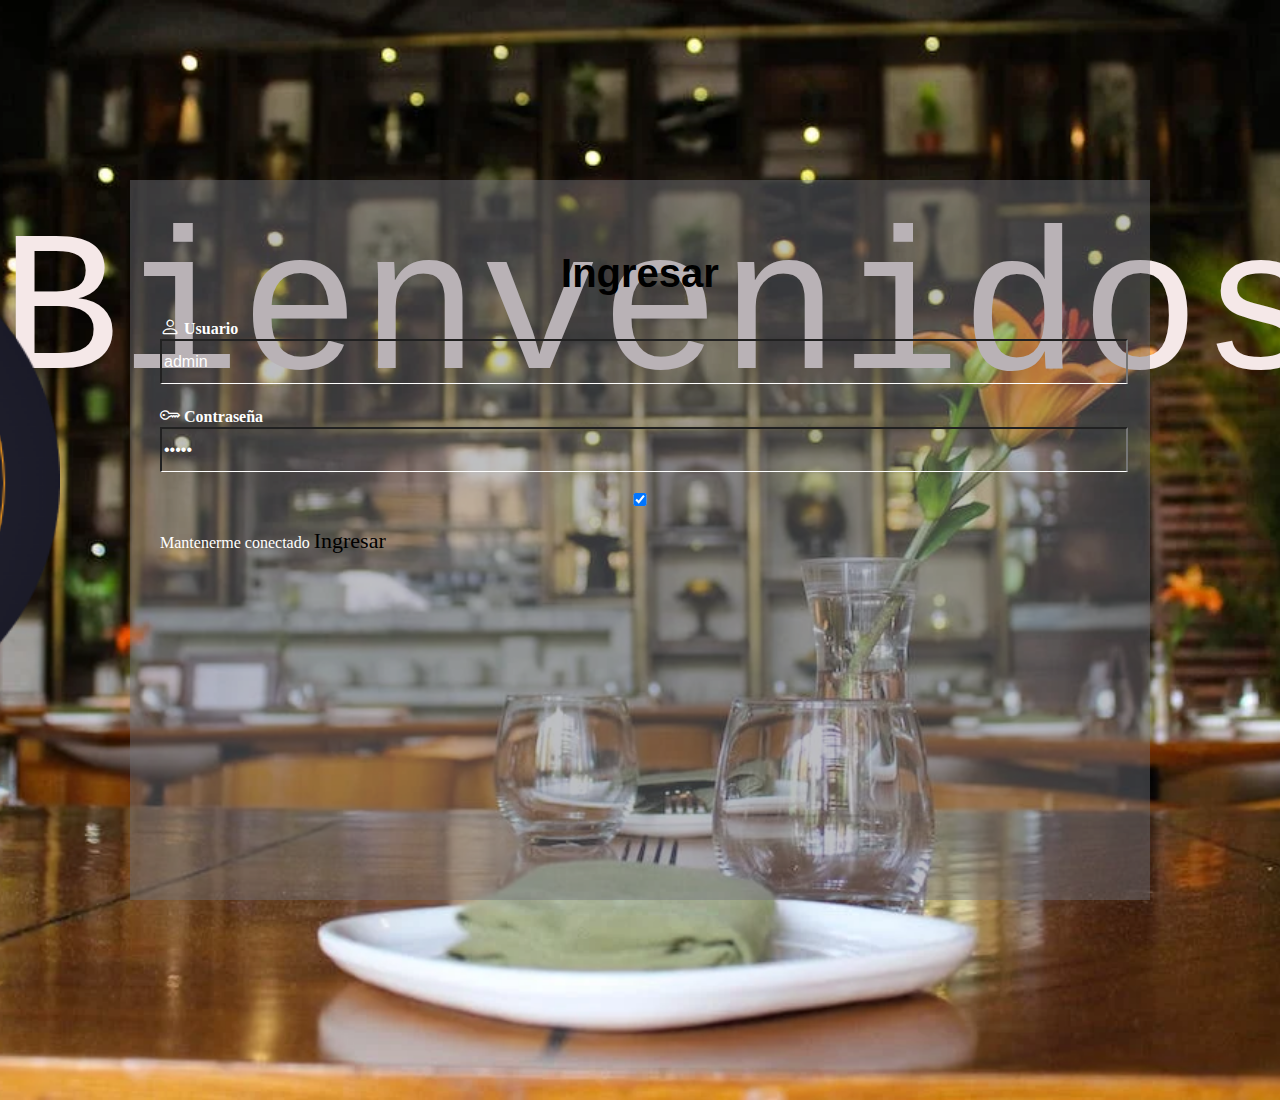
<file: index.html>
<!DOCTYPE html>
<html lang="en">

<head>
  <meta charset="UTF-8">
  <meta http-equiv="X-UA-Compatible" content="IE=edge">
  <meta name="viewport" content="width=device-width, initial-scale=1.0">

  <!--Conexión de Bootstrap-->
  <link href="https://cdn.jsdelivr.net/npm/bootstrap@5.3.0-alpha3/dist/css/bootstrap.min.css" rel="stylesheet"
    integrity="sha384-KK94CHFLLe+nY2dmCWGMq91rCGa5gtU4mk92HdvYe+M/SXH301p5ILy+dN9+nJOZ" crossorigin="anonymous">

  <!--Conexión de iconos de bootstrap-->
  <link rel="stylesheet" href="https://cdn.jsdelivr.net/npm/bootstrap-icons@1.10.5/font/bootstrap-icons.css">

  <!--Conexión de fonts-->
  <link rel="preconnect" href="https://fonts.googleapis.com" />
  <link rel="preconnect" href="https://fonts.gstatic.com" crossorigin />
  <link href="https://fonts.googleapis.com/css2?family=Quicksand:wght@400;700&display=swap" rel="stylesheet" />

  <!--Conexión de CSS-->
  <link rel="stylesheet" href="css/normalize.css" />
  <link rel="stylesheet" href="css/loginusuario.css" />

  <!--Icono pestaña navegador-->
  <link rel="shortcut icon" href="/image/icono_page.png" type="image/x-icon">
  <title>Login | Tu Gestión</title>

</head>

<body>

  <p class="Bienvenido">Bienvenidos</p>
  <div class="Usuario">
    <img class="avatar" src="image/Logo_Circulo_2.png" alt="logo">

    <h1 style="color: black; font-family: 'Ubuntu Condensed', sans-serif; font-size: 40px;"><b>Ingresar</b></h1>

    <form>
      <label for="Nombre_de_usuario"><b><i class="bi bi-person" style="font-size: 20px;"></i> Usuario</b></label>
      <input type="text" class="form-control" placeholder="Usuario" aria-label="Username"
        aria-describedby="addon-wrapping" value="admin"> <br>

      <label for="Contraseña"><b><i class="bi bi-key" style="font-size: 20px;"></i> Contraseña</b></label>
      <input type="password" class="form-control" placeholder="Contraseña" aria-label="password"
        aria-describedby="addon-wrapping" value="admin">

      <input type="checkbox" checked>
      <label for="mantenerme_conectado">Mantenerme conectado</label>

      <a class="ingresar" href="./page/home.html" style="color: black;">Ingresar</a>

    </form>
  </div>

</body>
<script src="https://cdn.jsdelivr.net/npm/bootstrap@5.3.0-alpha3/dist/js/bootstrap.bundle.min.js"
  integrity="sha384-ENjdO4Dr2bkBIFxQpeoTz1HIcje39Wm4jDKdf19U8gI4ddQ3GYNS7NTKfAdVQSZe" crossorigin="anonymous"></script>

</html>
</file>
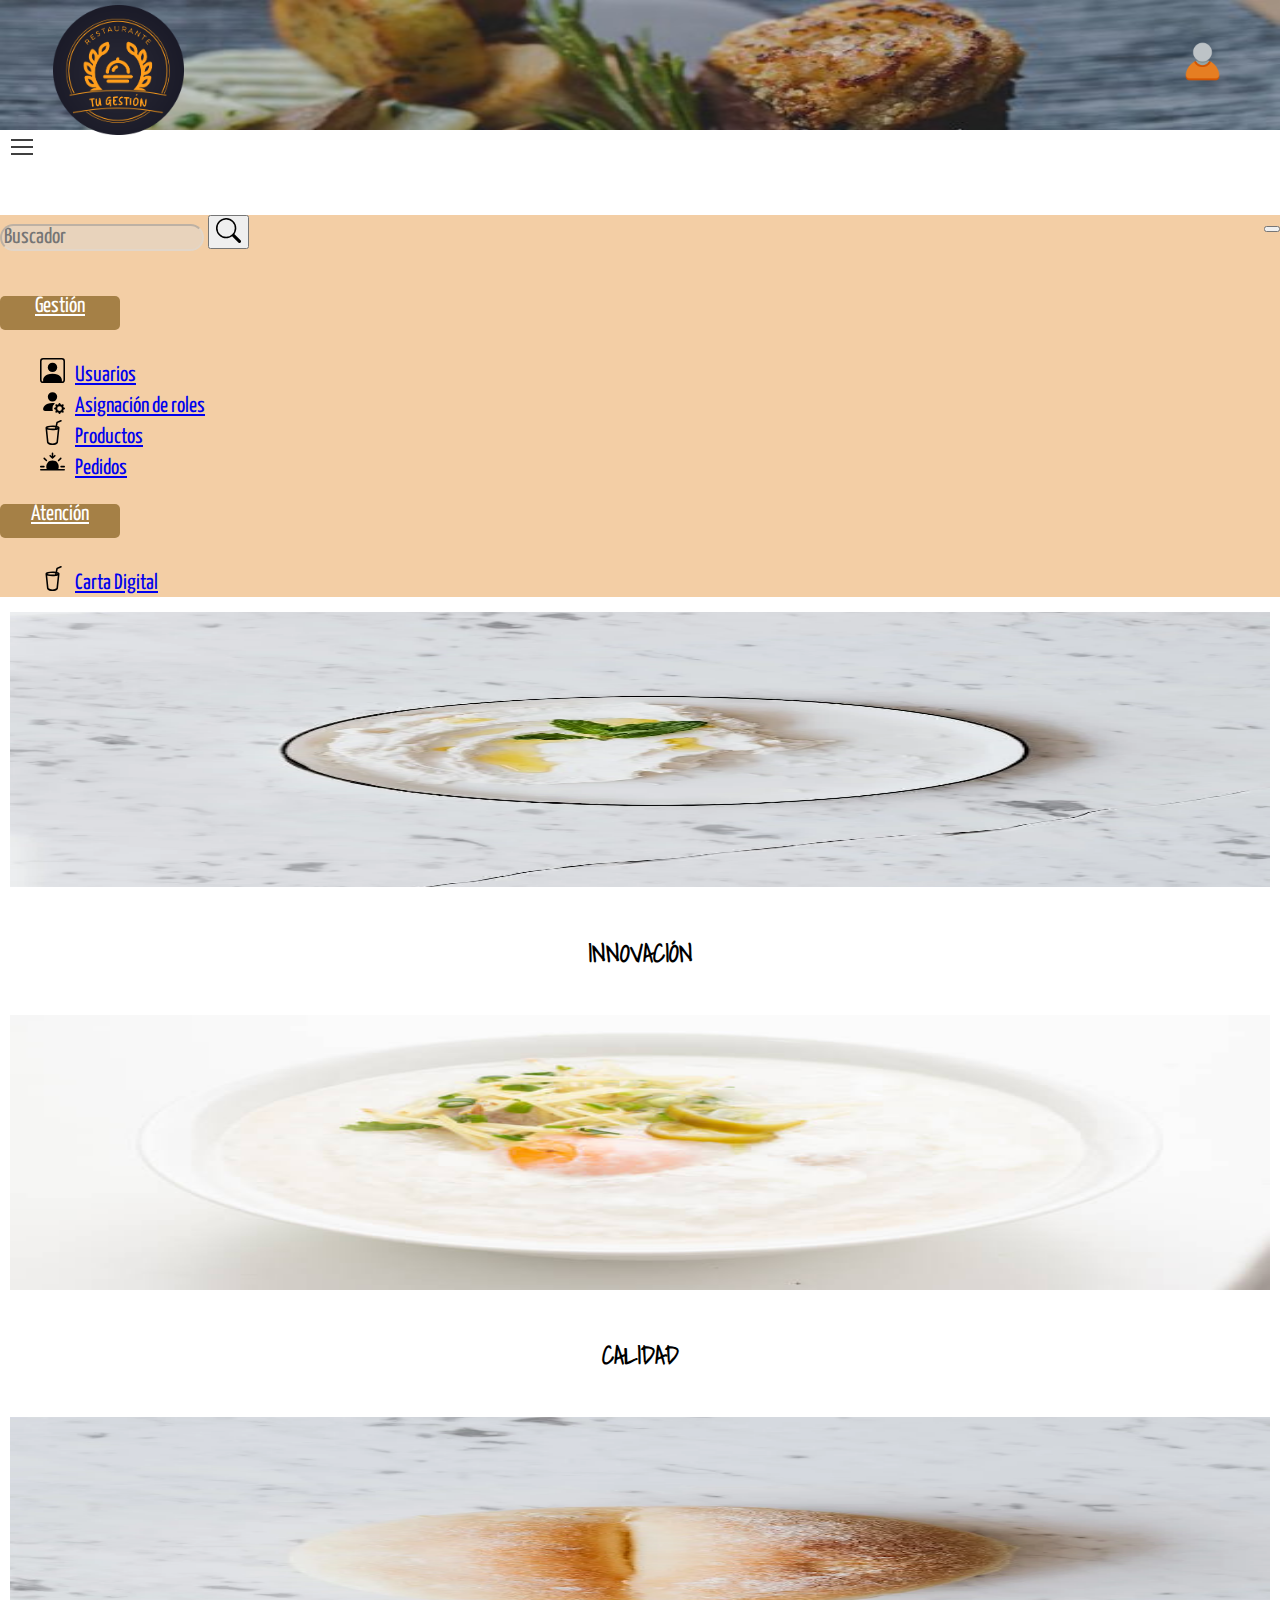
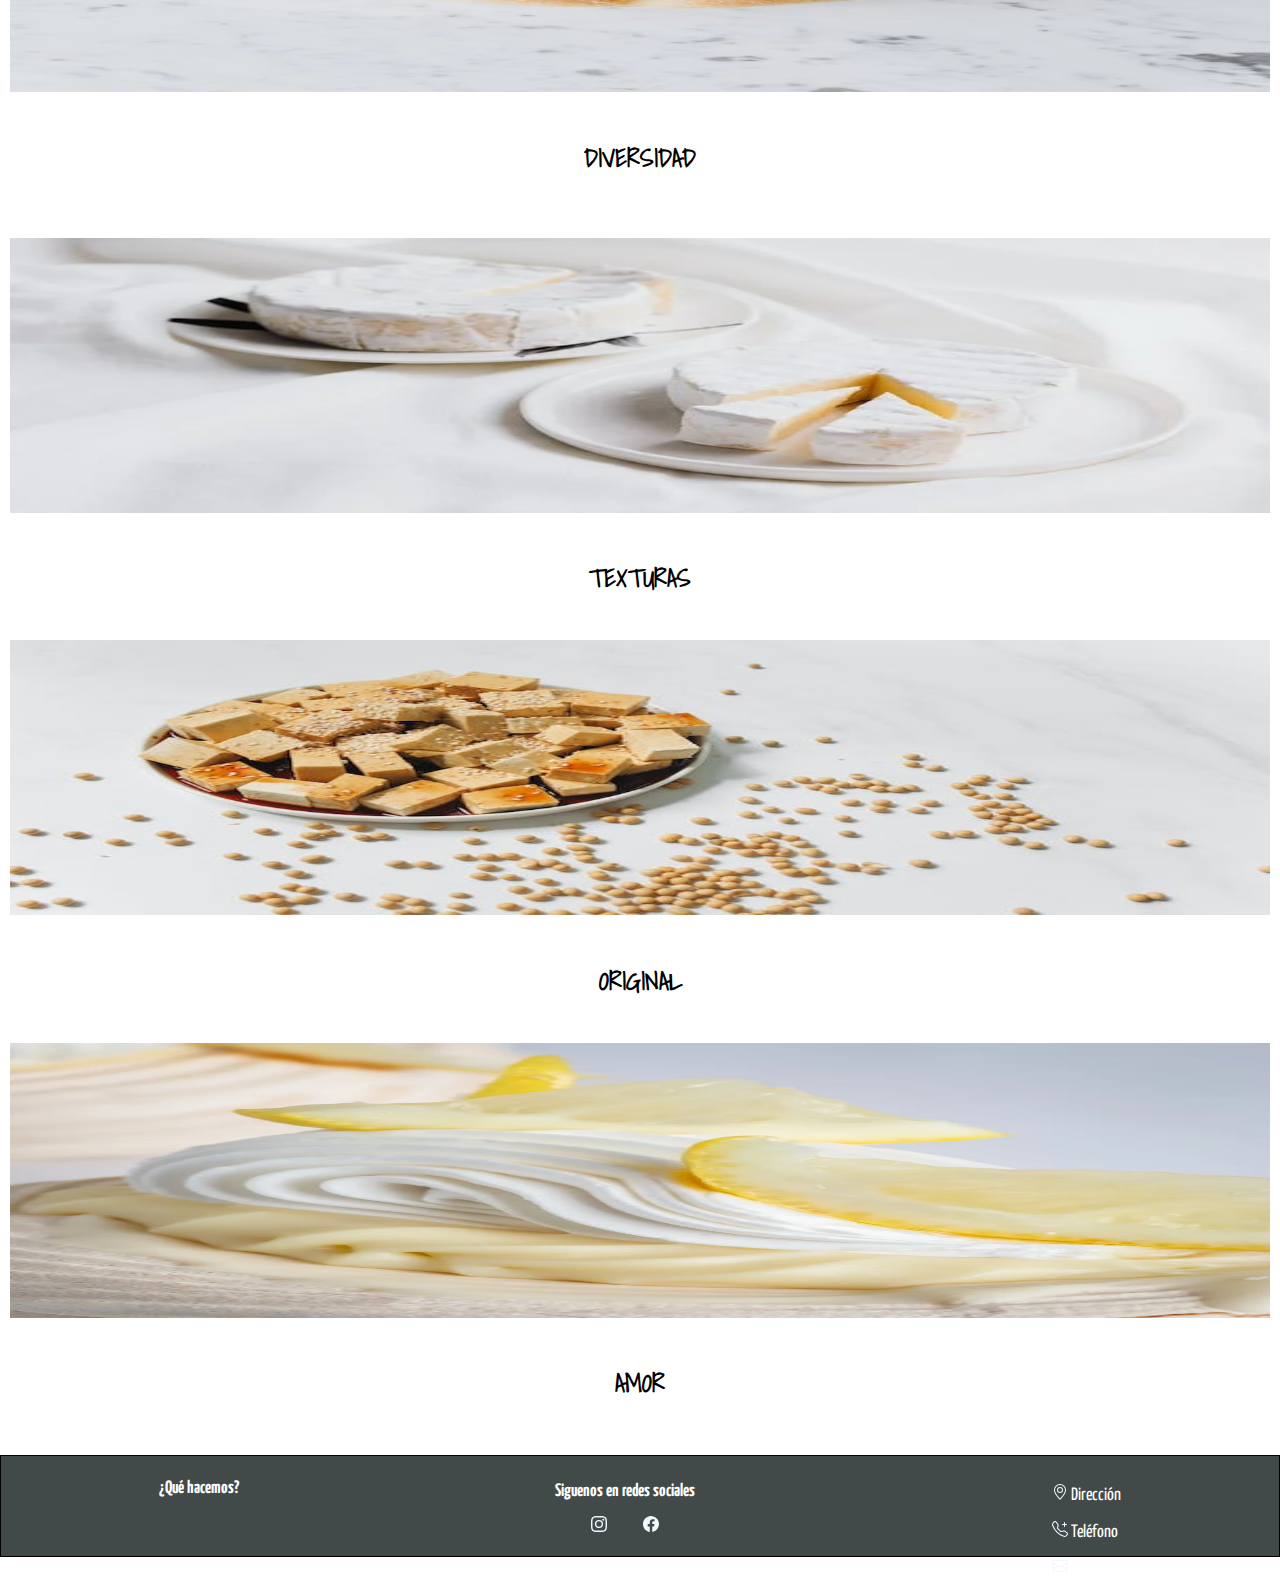
<file: page/home.html>
<!DOCTYPE html>
<html lang="en">

<head>
  <meta charset="UTF-8" />
  <meta http-equiv="X-UA-Compatible" content="IE=edge" />
  <meta name="viewport" content="width=device-width, initial-scale=1.0" />

  <!--Conexión de iconos de bootstrap-->
  <link href="https://cdn.jsdelivr.net/npm/bootstrap@5.3.0-alpha3/dist/css/bootstrap.min.css" rel="stylesheet"
    integrity="sha384-KK94CHFLLe+nY2dmCWGMq91rCGa5gtU4mk92HdvYe+M/SXH301p5ILy+dN9+nJOZ" crossorigin="anonymous" />

  <!--Icono pestaña navegador-->
  <link rel="shortcut icon" href="/image/icono_page.png" type="image/x-icon" />

  <!--Conexión de CSS-->
  <link rel="stylesheet" href="../css/home.css" />
  <title>Inicio | Tu Gestión</title>
</head>

<body>
  <!--Cabecera header-->
  <header class="container">
    <img src="../image/home.png" alt="image_home" />

    <div class="iconoPage">
      <img src="../image/Logo_Circulo_2.png" alt="icono" id="icono" style="padding: 5px;" />
    </div>

    <!--Logo del login-->
    <div class="float-end">
      <a href="/index.html"><img src="../image/user_login.png" alt="user_login" /></a>
    </div>
  </header>

  <!--Navbar-->
  <nav class="navbar" style="background-color: white">
    <div class="container-fluid">

      <button class="navbar-toggler" style="background-color: white; border-color: white" type="button"
        data-bs-toggle="offcanvas" data-bs-target="#offcanvasNavbar" aria-controls="offcanvasNavbar"
        aria-label="Toggle navigation">

        <svg xmlns="http://www.w3.org/2000/svg" height="2rem" fill="none" viewBox="0 0 24 24" strokeWidth="{1.5}"
          stroke="currentColor">
          <path strokeLinecap="round" strokeLinejoin="round" d="M3.75 6.75h16.5M3.75 12h16.5m-16.5 5.25h16.5" />
        </svg>

      </button>

      <div class="offcanvas offcanvas-end" tabindex="-1" id="offcanvasNavbar" aria-labelledby="offcanvasNavbarLabel">
        <div class="offcanvas-header">

          <button type="button" class="btn-close" data-bs-dismiss="offcanvas" aria-label="Close"></button>

        </div>
        <div class="offcanvas-body">

          <form class="d-flex" role="search">
            <input class="form-control" type="search" placeholder="Buscador" aria-label="Search" />

            <button class="btn" type="submit">

              <svg xmlns="http://www.w3.org/2000/svg" width="25" height="25" fill="currentColor" class="bi bi-search"
                viewBox="0 0 16 16">
                <path
                  d="M11.742 10.344a6.5 6.5 0 1 0-1.397 1.398h-.001c.03.04.062.078.098.115l3.85 3.85a1 1 0 0 0 1.415-1.414l-3.85-3.85a1.007 1.007 0 0 0-.115-.1zM12 6.5a5.5 5.5 0 1 1-11 0 5.5 5.5 0 0 1 11 0z" />
              </svg>

            </button>

          </form>

          <div class="gestion">
            <p><u> Gestión</u></p>
          </div>
          <ul class="navbar-nav justify-content-end flex-grow-1 pe-3">

            <li class="nav-item">
              <a href="../views/usuarios.html">
                <svg xmlns="http://www.w3.org/2000/svg" width="25" height="25" fill="currentColor" viewBox="0 0 16 16">
                  <path d="M11 6a3 3 0 1 1-6 0 3 3 0 0 1 6 0z" />
                  <path
                    d="M2 0a2 2 0 0 0-2 2v12a2 2 0 0 0 2 2h12a2 2 0 0 0 2-2V2a2 2 0 0 0-2-2H2zm12 1a1 1 0 0 1 1 1v12a1 1 0 0 1-1 1v-1c0-1-1-4-6-4s-6 3-6 4v1a1 1 0 0 1-1-1V2a1 1 0 0 1 1-1h12z" />
                </svg>
              </a>
              <a class="nav-link active" aria-current="page" href="../views/usuarios.html">Usuarios</a>
            </li>

            <li class="nav-item">
              <a href="../page/roles.html">
                <svg xmlns="http://www.w3.org/2000/svg" width="25" height="25" fill="currentColor" viewBox="0 0 16 16">
                  <path
                    d="M11 5a3 3 0 1 1-6 0 3 3 0 0 1 6 0Zm-9 8c0 1 1 1 1 1h5.256A4.493 4.493 0 0 1 8 12.5a4.49 4.49 0 0 1 1.544-3.393C9.077 9.038 8.564 9 8 9c-5 0-6 3-6 4Zm9.886-3.54c.18-.613 1.048-.613 1.229 0l.043.148a.64.64 0 0 0 .921.382l.136-.074c.561-.306 1.175.308.87.869l-.075.136a.64.64 0 0 0 .382.92l.149.045c.612.18.612 1.048 0 1.229l-.15.043a.64.64 0 0 0-.38.921l.074.136c.305.561-.309 1.175-.87.87l-.136-.075a.64.64 0 0 0-.92.382l-.045.149c-.18.612-1.048.612-1.229 0l-.043-.15a.64.64 0 0 0-.921-.38l-.136.074c-.561.305-1.175-.309-.87-.87l.075-.136a.64.64 0 0 0-.382-.92l-.148-.045c-.613-.18-.613-1.048 0-1.229l.148-.043a.64.64 0 0 0 .382-.921l-.074-.136c-.306-.561.308-1.175.869-.87l.136.075a.64.64 0 0 0 .92-.382l.045-.148ZM14 12.5a1.5 1.5 0 1 0-3 0 1.5 1.5 0 0 0 3 0Z" />
                </svg>
              </a>
              <a class="nav-link active" href="./roles.html">Asignación de roles</a>
            </li>

            <li class="nav-item">
              <a href="../page/productos.html">
                <svg xmlns="http://www.w3.org/2000/svg" width="25" height="25" fill="currentColor" viewBox="0 0 16 16">
                  <path
                    d="M13.902.334a.5.5 0 0 1-.28.65l-2.254.902-.4 1.927c.376.095.715.215.972.367.228.135.56.396.56.82 0 .046-.004.09-.011.132l-.962 9.068a1.28 1.28 0 0 1-.524.93c-.488.34-1.494.87-3.01.87-1.516 0-2.522-.53-3.01-.87a1.28 1.28 0 0 1-.524-.93L3.51 5.132A.78.78 0 0 1 3.5 5c0-.424.332-.685.56-.82.262-.154.607-.276.99-.372C5.824 3.614 6.867 3.5 8 3.5c.712 0 1.389.045 1.985.127l.464-2.215a.5.5 0 0 1 .303-.356l2.5-1a.5.5 0 0 1 .65.278zM9.768 4.607A13.991 13.991 0 0 0 8 4.5c-1.076 0-2.033.11-2.707.278A3.284 3.284 0 0 0 4.645 5c.146.073.362.15.648.222C5.967 5.39 6.924 5.5 8 5.5c.571 0 1.109-.03 1.588-.085l.18-.808zm.292 1.756C9.445 6.45 8.742 6.5 8 6.5c-1.133 0-2.176-.114-2.95-.308a5.514 5.514 0 0 1-.435-.127l.838 8.03c.013.121.06.186.102.215.357.249 1.168.69 2.438.69 1.27 0 2.081-.441 2.438-.69.042-.029.09-.094.102-.215l.852-8.03a5.517 5.517 0 0 1-.435.127 8.88 8.88 0 0 1-.89.17zM4.467 4.884s.003.002.005.006l-.005-.006zm7.066 0-.005.006c.002-.004.005-.006.005-.006zM11.354 5a3.174 3.174 0 0 0-.604-.21l-.099.445.055-.013c.286-.072.502-.149.648-.222z" />
                </svg>
              </a>
              <a class="nav-link active" href="./productos.html">Productos</a>
            </li>

            <li class="nav-item">
              <a href="../page/pedidos.html">
                <svg xmlns="http://www.w3.org/2000/svg" width="25" height="25" fill="currentColor" viewBox="0 0 16 16">
                  <path
                    d="M7.646 4.854a.5.5 0 0 0 .708 0l1.5-1.5a.5.5 0 0 0-.708-.708l-.646.647V1.5a.5.5 0 0 0-1 0v1.793l-.646-.647a.5.5 0 1 0-.708.708l1.5 1.5zm-5.303-.51a.5.5 0 0 1 .707 0l1.414 1.413a.5.5 0 0 1-.707.707L2.343 5.05a.5.5 0 0 1 0-.707zm11.314 0a.5.5 0 0 1 0 .706l-1.414 1.414a.5.5 0 1 1-.707-.707l1.414-1.414a.5.5 0 0 1 .707 0zM11.709 11.5a4 4 0 1 0-7.418 0H.5a.5.5 0 0 0 0 1h15a.5.5 0 0 0 0-1h-3.79zM0 10a.5.5 0 0 1 .5-.5h2a.5.5 0 0 1 0 1h-2A.5.5 0 0 1 0 10zm13 0a.5.5 0 0 1 .5-.5h2a.5.5 0 0 1 0 1h-2a.5.5 0 0 1-.5-.5z" />
                </svg>
              </a>
              <a class="nav-link active" href="./pedidos.html">Pedidos </a>
            </li>
          </ul>

          <div class="atencion">
            <p><u> Atención</u></p>
          </div>

          <ul class="navbar-nav justify-content-end flex-grow-1 pe-3">
            <li class="nav-item">
              <a href="../views/cartaDigital.html">
                <svg xmlns="http://www.w3.org/2000/svg" width="25" height="25" fill="currentColor" viewBox="0 0 16 16">
                  <path
                    d="M13.902.334a.5.5 0 0 1-.28.65l-2.254.902-.4 1.927c.376.095.715.215.972.367.228.135.56.396.56.82 0 .046-.004.09-.011.132l-.962 9.068a1.28 1.28 0 0 1-.524.93c-.488.34-1.494.87-3.01.87-1.516 0-2.522-.53-3.01-.87a1.28 1.28 0 0 1-.524-.93L3.51 5.132A.78.78 0 0 1 3.5 5c0-.424.332-.685.56-.82.262-.154.607-.276.99-.372C5.824 3.614 6.867 3.5 8 3.5c.712 0 1.389.045 1.985.127l.464-2.215a.5.5 0 0 1 .303-.356l2.5-1a.5.5 0 0 1 .65.278zM9.768 4.607A13.991 13.991 0 0 0 8 4.5c-1.076 0-2.033.11-2.707.278A3.284 3.284 0 0 0 4.645 5c.146.073.362.15.648.222C5.967 5.39 6.924 5.5 8 5.5c.571 0 1.109-.03 1.588-.085l.18-.808zm.292 1.756C9.445 6.45 8.742 6.5 8 6.5c-1.133 0-2.176-.114-2.95-.308a5.514 5.514 0 0 1-.435-.127l.838 8.03c.013.121.06.186.102.215.357.249 1.168.69 2.438.69 1.27 0 2.081-.441 2.438-.69.042-.029.09-.094.102-.215l.852-8.03a5.517 5.517 0 0 1-.435.127 8.88 8.88 0 0 1-.89.17zM4.467 4.884s.003.002.005.006l-.005-.006zm7.066 0-.005.006c.002-.004.005-.006.005-.006zM11.354 5a3.174 3.174 0 0 0-.604-.21l-.099.445.055-.013c.286-.072.502-.149.648-.222z" />
                </svg>
              </a>
              <a class="nav-link active" href="../views/cartaDigital.html">Carta Digital</a>
            </li>
          </ul>

        </div>
      </div>
    </div>
  </nav>

  <!--Cartas Home-->
  <section style="padding: 10px;">

    <div class="card-group">
      <div class="card">
        <img src="../image/image (1e).png" class="card-img-top" alt="..." />
        <div class="card-body">
          <h5 class="card-title"><strong>INNOVACIÓN</strong></h5>
        </div>
      </div>

      <div class="card">
        <img src="../image/image (1l).png" class="card-img-top" alt="..." />
        <div class="card-body">
          <h5 class="card-title"><strong>CALIDAD</strong></h5>
        </div>
      </div>

      <div class="card">
        <img src="../image/image (1s).png" class="card-img-top" alt="..." />
        <div class="card-body">
          <h5 class="card-title"><strong>DIVERSIDAD</strong></h5>
        </div>
      </div>

    </div> <br> 

    <div class="card-group">
      <div class="card">
        <img src="../image/image (1t).png" class="card-img-top" alt="..." />
        <div class="card-body">
          <h5 class="card-title"><strong>TEXTURAS</strong></h5>
        </div>
      </div>

      <div class="card">
        <img src="../image/image (a1).png" class="card-img-top" alt="..." />
        <div class="card-body">
          <h5 class="card-title"><strong>ORIGINAL</strong></h5>
        </div>
      </div>

      <div class="card">
        <img src="../image/image (q1).png" class="card-img-top" alt="..." />
        <div class="card-body">
          <h5 class="card-title"><strong>AMOR</strong></h5>
        </div>
      </div>
    </div>

  </section>

  <!--Footer home-->
  <footer class="footer">

    <div class="container-footer">
      <h1>¿Qué hacemos?</h1>
      <div>
        <h2>Siguenos en redes sociales</h2>
        <div class="icono" style="justify-content: space-evenly;">
          <svg xmlns="http://www.w3.org/2000/svg" width="16" height="16" fill="currentColor" class="bi bi-instagram"
            viewBox="0 0 16 16" style="color: aliceblue;">
            <path
              d="M8 0C5.829 0 5.556.01 4.703.048 3.85.088 3.269.222 2.76.42a3.917 3.917 0 0 0-1.417.923A3.927 3.927 0 0 0 .42 2.76C.222 3.268.087 3.85.048 4.7.01 5.555 0 5.827 0 8.001c0 2.172.01 2.444.048 3.297.04.852.174 1.433.372 1.942.205.526.478.972.923 1.417.444.445.89.719 1.416.923.51.198 1.09.333 1.942.372C5.555 15.99 5.827 16 8 16s2.444-.01 3.298-.048c.851-.04 1.434-.174 1.943-.372a3.916 3.916 0 0 0 1.416-.923c.445-.445.718-.891.923-1.417.197-.509.332-1.09.372-1.942C15.99 10.445 16 10.173 16 8s-.01-2.445-.048-3.299c-.04-.851-.175-1.433-.372-1.941a3.926 3.926 0 0 0-.923-1.417A3.911 3.911 0 0 0 13.24.42c-.51-.198-1.092-.333-1.943-.372C10.443.01 10.172 0 7.998 0h.003zm-.717 1.442h.718c2.136 0 2.389.007 3.232.046.78.035 1.204.166 1.486.275.373.145.64.319.92.599.28.28.453.546.598.92.11.281.24.705.275 1.485.039.843.047 1.096.047 3.231s-.008 2.389-.047 3.232c-.035.78-.166 1.203-.275 1.485a2.47 2.47 0 0 1-.599.919c-.28.28-.546.453-.92.598-.28.11-.704.24-1.485.276-.843.038-1.096.047-3.232.047s-2.39-.009-3.233-.047c-.78-.036-1.203-.166-1.485-.276a2.478 2.478 0 0 1-.92-.598 2.48 2.48 0 0 1-.6-.92c-.109-.281-.24-.705-.275-1.485-.038-.843-.046-1.096-.046-3.233 0-2.136.008-2.388.046-3.231.036-.78.166-1.204.276-1.486.145-.373.319-.64.599-.92.28-.28.546-.453.92-.598.282-.11.705-.24 1.485-.276.738-.034 1.024-.044 2.515-.045v.002zm4.988 1.328a.96.96 0 1 0 0 1.92.96.96 0 0 0 0-1.92zm-4.27 1.122a4.109 4.109 0 1 0 0 8.217 4.109 4.109 0 0 0 0-8.217zm0 1.441a2.667 2.667 0 1 1 0 5.334 2.667 2.667 0 0 1 0-5.334z" />
          </svg>
          <svg xmlns="http://www.w3.org/2000/svg" width="16" height="16" fill="currentColor" class="bi bi-facebook"
            viewBox="0 0 16 16" style="color: aliceblue;">
            <path
              d="M16 8.049c0-4.446-3.582-8.05-8-8.05C3.58 0-.002 3.603-.002 8.05c0 4.017 2.926 7.347 6.75 7.951v-5.625h-2.03V8.05H6.75V6.275c0-2.017 1.195-3.131 3.022-3.131.876 0 1.791.157 1.791.157v1.98h-1.009c-.993 0-1.303.621-1.303 1.258v1.51h2.218l-.354 2.326H9.25V16c3.824-.604 6.75-3.934 6.75-7.951z" />
          </svg>
        </div>
      </div>

      <div>
        <ul>
          <li class="iconos-li">
            <svg xmlns="http://www.w3.org/2000/svg" width="16" height="16" fill="currentColor" class="bi bi-geo-alt"
              viewBox="0 0 16 16" style="color: aliceblue;">
              <path
                d="M12.166 8.94c-.524 1.062-1.234 2.12-1.96 3.07A31.493 31.493 0 0 1 8 14.58a31.481 31.481 0 0 1-2.206-2.57c-.726-.95-1.436-2.008-1.96-3.07C3.304 7.867 3 6.862 3 6a5 5 0 0 1 10 0c0 .862-.305 1.867-.834 2.94zM8 16s6-5.686 6-10A6 6 0 0 0 2 6c0 4.314 6 10 6 10z" />
              <path d="M8 8a2 2 0 1 1 0-4 2 2 0 0 1 0 4zm0 1a3 3 0 1 0 0-6 3 3 0 0 0 0 6z" />
            </svg>
            Dirección
          </li>
        </ul>

        <ul>
          <li class="iconos-li">
            <svg xmlns="http://www.w3.org/2000/svg" width="16" height="16" fill="currentColor"
              class="bi bi-telephone-plus" viewBox="0 0 16 16" style="color: aliceblue;">
              <path
                d="M3.654 1.328a.678.678 0 0 0-1.015-.063L1.605 2.3c-.483.484-.661 1.169-.45 1.77a17.568 17.568 0 0 0 4.168 6.608 17.569 17.569 0 0 0 6.608 4.168c.601.211 1.286.033 1.77-.45l1.034-1.034a.678.678 0 0 0-.063-1.015l-2.307-1.794a.678.678 0 0 0-.58-.122l-2.19.547a1.745 1.745 0 0 1-1.657-.459L5.482 8.062a1.745 1.745 0 0 1-.46-1.657l.548-2.19a.678.678 0 0 0-.122-.58L3.654 1.328zM1.884.511a1.745 1.745 0 0 1 2.612.163L6.29 2.98c.329.423.445.974.315 1.494l-.547 2.19a.678.678 0 0 0 .178.643l2.457 2.457a.678.678 0 0 0 .644.178l2.189-.547a1.745 1.745 0 0 1 1.494.315l2.306 1.794c.829.645.905 1.87.163 2.611l-1.034 1.034c-.74.74-1.846 1.065-2.877.702a18.634 18.634 0 0 1-7.01-4.42 18.634 18.634 0 0 1-4.42-7.009c-.362-1.03-.037-2.137.703-2.877L1.885.511z" />
              <path fill-rule="evenodd"
                d="M12.5 1a.5.5 0 0 1 .5.5V3h1.5a.5.5 0 0 1 0 1H13v1.5a.5.5 0 0 1-1 0V4h-1.5a.5.5 0 0 1 0-1H12V1.5a.5.5 0 0 1 .5-.5z" />
            </svg>
            Teléfono
          </li>
        </ul>

        <ul>
          <li class="iconos-li">
            <svg xmlns="http://www.w3.org/2000/svg" width="16" height="16" fill="currentColor" class="bi bi-envelope"
              viewBox="0 0 16 16" style="color: aliceblue;">
              <path
                d="M0 4a2 2 0 0 1 2-2h12a2 2 0 0 1 2 2v8a2 2 0 0 1-2 2H2a2 2 0 0 1-2-2V4Zm2-1a1 1 0 0 0-1 1v.217l7 4.2 7-4.2V4a1 1 0 0 0-1-1H2Zm13 2.383-4.708 2.825L15 11.105V5.383Zm-.034 6.876-5.64-3.471L8 9.583l-1.326-.795-5.64 3.47A1 1 0 0 0 2 13h12a1 1 0 0 0 .966-.741ZM1 11.105l4.708-2.897L1 5.383v5.722Z" />
            </svg>
            Email
          </li>
        </ul>

      </div>
    </div>
  </footer>

</body>

<!--Conexión de Bootstrap-->
<script src="https://cdn.jsdelivr.net/npm/bootstrap@5.3.0-alpha3/dist/js/bootstrap.bundle.min.js"
  integrity="sha384-ENjdO4Dr2bkBIFxQpeoTz1HIcje39Wm4jDKdf19U8gI4ddQ3GYNS7NTKfAdVQSZe" crossorigin="anonymous"></script>

</html>
</file>
<file: css/loginusuario.css>
:root {
    --azul:#134074;
    --azuloscuro:#0b2545;
    --azulGris:#8DA9C4;
    --blanco:#fff;
    --fuente:'Quicksand', sans-serif;
}
.Bienvenido {
    font-size: 200px;
    color: #f5e8e8;
    font-family: 'Courier New', Courier, monospace;
}

body{
    margin: 0;
    padding: 0;
    background: url(../imagenes/image.png) no-repeat center top;
    background-size: cover;
    height: 100vh;
}
 
.Usuario{
    width: 1020px;
    height: 720px;
    background: #71737d75;
    color: #fff;
    top: 60%;
    left: 50%;
    position:absolute;
    transform: translate(-50%,-50%);
    box-sizing: border-box;
    padding: 70px 30px;
}
.Usuario .avatar{
    height: 500px;
    width: 500px;
    position: absolute;
    top: 50px;
    left: calc(-50% - 60px);
}
.Usuario h1{
    margin: 0;
    padding: 0 0 20px;
    text-align: center;
    font-size: 62px;
}
.input label{
    margin: 0;
    padding: 0;
    font-weight: bold;
    display: block;

}
.Usuario input{
    width: 100%;
    margin-bottom: 20px;
}
.Usuario input[type="text"],
.Usuario input[type=password]{
    border: nome;
    border-bottom: 1px solid #fff;
    background: transparent;
    outline: none;
height: 40px;
color: #fff;
font-size: 16px;
}
.Usuario input[type="sumit"]{
    font-weight: bolder;
    border: none;
    outline: none;
    height: 40px;
    background: #1f8beaba;
    font-size: 20px;
    border-radius: 20px;
    text-align: center;
    margin-top: 20px;
    transition: background-color .3s ease-in-out ;
}


.Usuario a{
    text-decoration: none;
    font-size: 22px;
    line-height: 30px;
    color: rgb(16, 15, 15);
}
.Usuario a:hover{
    color: #f7f7f8;
}
.cursor[type="submit"]:hover{
    cursor: pointer;
    background-color: var(--azul);
}
</file>
<file: css/home.css>
@import url("https://fonts.googleapis.com/css2?family=Yanone+Kaffeesatz:wght@300&display=swap");

@import url("https://fonts.googleapis.com/css2?family=Shadows+Into+Light&display=swap");

body {
  margin: 0;
}

.container {
  width: 100%;
}

.container img {
  width: 100%;
  height: 130px;
  position: absolute;
  top: 0;
  left: 0;
}

.float-end {
  position: absolute;
  right: 0;
  top: 0;
  margin: 24px 100px 10px 0px;
}

.float-end img {
  width: 45px;
  height: 45px;
  position: absolute;
  top: 15px;
  right: 0;
}

.iconoPage {
  margin: all;
  width: 131px;
  height: 130px;
  float: left;
  margin-right: 50px;
  position: absolute;
  top: 0;
  left: 48px;
}

.navbar {
  --bs-bg-opacity: 0;
  margin-top: 130px;
}

.offcanvas {
  left: 0;
  background-color: #f3cea5;
}

.offcanvas-header {
  position: absolute;
  right: 0;
}

.offcanvas-body {
  background-color: #f3cea5;
}

img,
svg {
  color: black;
}

.container-fluid {
  background-color: white;
}

.d-flex {
  margin-top: 3rem !important;
}

.navbar-nav {
  padding-top: 12px;
}

.navbar-toggler {
  border: 0;
}

.gestion {
  width: 120px;
  height: 34px;
  background: #a58046;
  border-radius: 5px;
  margin-top: 45px;
}

.form-control {
  font-family: "Yanone Kaffeesatz", sans-serif;
  background-color: #d9d9d96e;
  font-size: 22px;
  text-align: justify;
  border-radius: 15px;
  border-color: #d9d9d96e;
}

.gestion p {
  text-align: center;
  color: white;
  font-family: "Yanone Kaffeesatz", sans-serif;
  font-size: 22px;
}

.nav-item {
  display: flex;
  flex-direction: row;
  align-items: center;
  font-size: 22px;
}

.nav-link {
  margin-left: 10px;
  font-family: "Yanone Kaffeesatz", sans-serif;
  font-size: 22px;
  margin-top: 3px;
}

.atencion {
  width: 120px;
  height: 34px;
  background: #a58046;
  border-radius: 5px;
  margin-top: 10px;
}

.atencion p {
  text-align: center;
  color: white;
  font-family: "Yanone Kaffeesatz", sans-serif;
  font-size: 22px;
}

.footer {
  background-color: #424949;
  height: 100px;
  border: 1px solid;
  border-color: black;
}

.container-footer {
  display: flex;
  flex-direction: row;
  justify-content: space-around;
  padding-top: 12px;
}

.container-footer h1,
h2 {
  font-family: "Yanone Kaffeesatz", sans-serif;
  font-size: 18px;
  color: white;
}

.bi {
  /* color: white; */
}

.icono {
  display: flex;
  flex-direction: row;
  justify-content: space-around;
}

ul {
  list-style: none;
  margin-bottom: 5px;
}

.iconos-li {
  font-family: "Yanone Kaffeesatz", sans-serif;
  font-size: 18px;
  color: white;
}

.card img {
  width: 100%;
  height: 275px;
}

.card-title {
  font-family: "Shadows Into Light", cursive;
  font-size: 25px;
  text-align: center;
}
</file>
